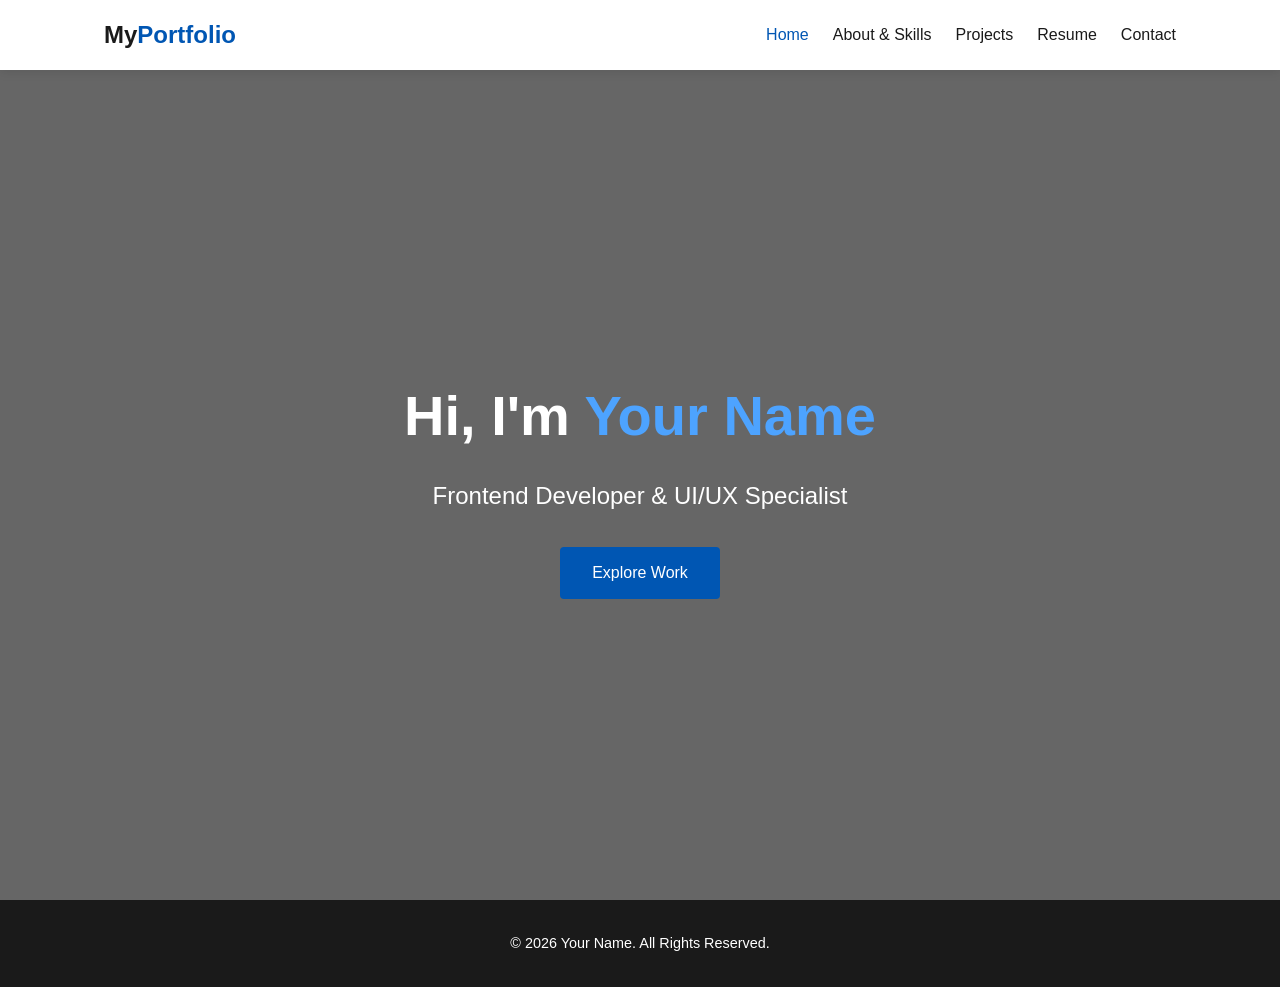
<file: index.html>
<!DOCTYPE html>
<html lang="en">
<head>
    <meta charset="UTF-8">
    <meta name="viewport" content="width=device-width, initial-scale=1.0">
    <title>Home | Portfolio</title>
    <link rel="stylesheet" href="https://cloudflare.com">
    <link rel="stylesheet" href="style.css">
</head>
<body>
    <nav class="navbar">
        <div class="nav-container">
            <a href="index.html" class="logo">My<span>Portfolio</span></a>
            <ul class="nav-links" id="nav-links">
                <li><a href="index.html" class="active">Home</a></li>
                <li><a href="about.html">About & Skills</a></li>
                <li><a href="projects.html">Projects</a></li>
                <li><a href="resume.html">Resume</a></li>
                <li><a href="contact.html">Contact</a></li>
            </ul>
            <div class="menu-toggle" id="mobile-menu"><i class="fas fa-bars"></i></div>
        </div>
    </nav>
    <main class="main-content">
        <section class="hero-section">
            <div class="hero-content">
                <h1>Hi, I'm <span class="highlight">Your Name</span></h1>
                <p>Frontend Developer & UI/UX Specialist</p>
                <a href="project.html" class="btn">Explore Work</a>
            </div>
        </section>
    </main>
    <footer><p>&copy; 2026 Your Name. All Rights Reserved.</p></footer>
    <script src="script.js"></script>
</body>
</html>
</file>
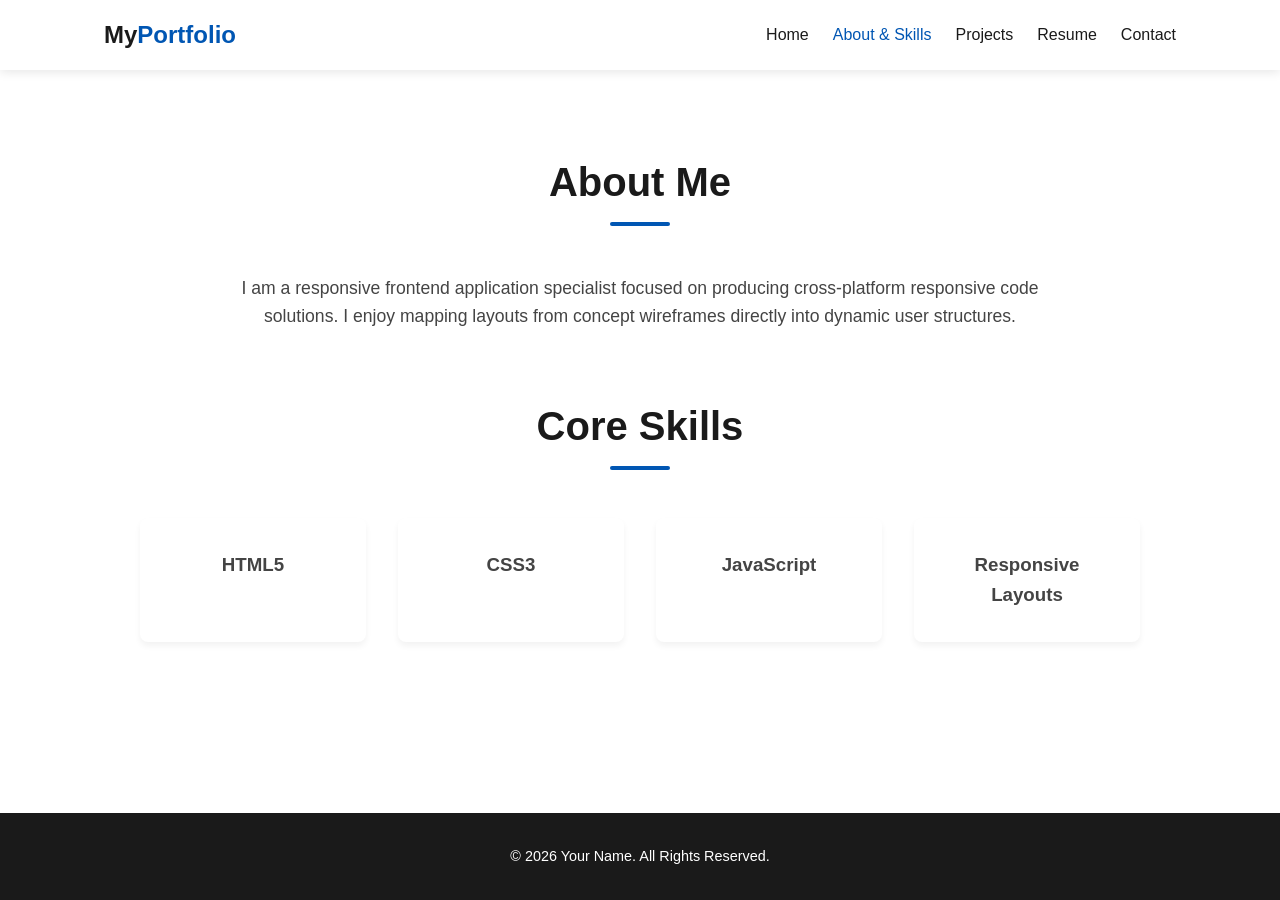
<file: about.html>
<!DOCTYPE html>
<html lang="en">
<head>
    <meta charset="UTF-8">
    <meta name="viewport" content="width=device-width, initial-scale=1.0">
    <title>About | Portfolio</title>
    <link rel="stylesheet" href="https://cloudflare.com">
    <link rel="stylesheet" href="style.css">
</head>
<body>
    <nav class="navbar">
        <div class="nav-container">
            <a href="index.html" class="logo">My<span>Portfolio</span></a>
            <ul class="nav-links" id="nav-links">
                <li><a href="index.html">Home</a></li>
                <li><a href="about.html" class="active">About & Skills</a></li>
                <li><a href="projects.html">Projects</a></li>
                <li><a href="resume.html">Resume</a></li>
                <li><a href="contact.html">Contact</a></li>
            </ul>
            <div class="menu-toggle" id="mobile-menu"><i class="fas fa-bars"></i></div>
        </div>
    </nav>
    <main class="main-content">
        <section class="page-section">
            <h2 class="page-title">About Me</h2>
            <div class="about-container">
                <div class="about-text">
                    <p>I am a responsive frontend application specialist focused on producing cross-platform responsive code solutions. I enjoy mapping layouts from concept wireframes directly into dynamic user structures.</p>
                </div>
            </div>
            <h2 class="page-title">Core Skills</h2>
            <div class="skills-grid">
                <div class="skill-card"><i class="fab fa-html5"></i><h3>HTML5</h3></div>
                <div class="skill-card"><i class="fab fa-css3-alt"></i><h3>CSS3</h3></div>
                <div class="skill-card"><i class="fab fa-js"></i><h3>JavaScript</h3></div>
                <div class="skill-card"><i class="fas fa-mobile-alt"></i><h3>Responsive Layouts</h3></div>
            </div>
        </section>
    </main>
    <footer><p>&copy; 2026 Your Name. All Rights Reserved.</p></footer>
    <script src="script.js"></script>
</body>
</html>
</file>
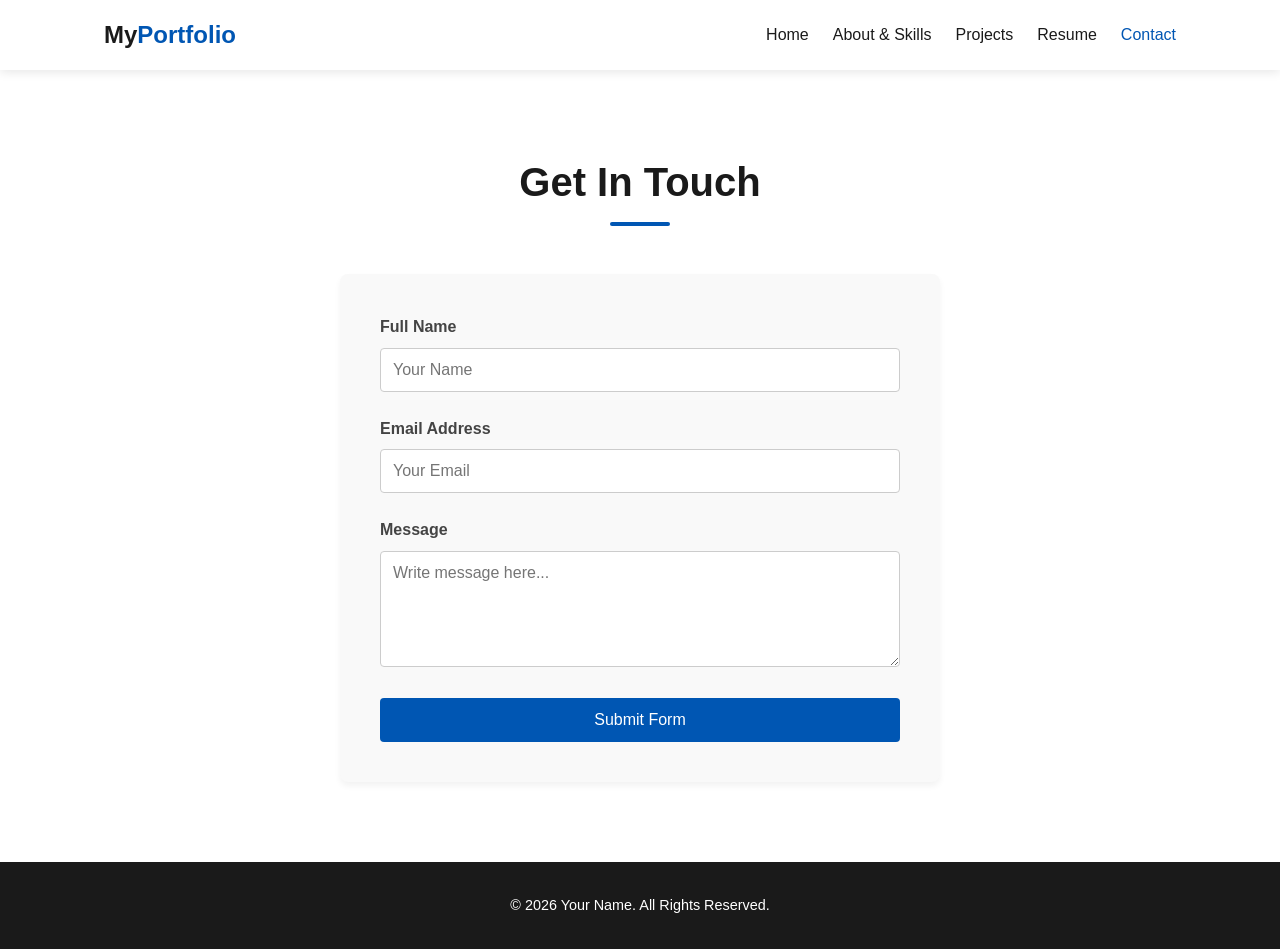
<file: contact.html>
<!DOCTYPE html>
<html lang="en">
<head>
    <meta charset="UTF-8">
    <meta name="viewport" content="width=device-width, initial-scale=1.0">
    <title>Contact | Portfolio</title>
    <link rel="stylesheet" href="https://cloudflare.com">
    <link rel="stylesheet" href="style.css">
</head>
<body>
    <nav class="navbar">
        <div class="nav-container">
            <a href="index.html" class="logo">My<span>Portfolio</span></a>
            <ul class="nav-links" id="nav-links">
                <li><a href="index.html">Home</a></li>
                <li><a href="about.html">About & Skills</a></li>
                <li><a href="projects.html">Projects</a></li>
                <li><a href="resume.html">Resume</a></li>
                <li><a href="contact.html" class="active">Contact</a></li>
            </ul>
            <div class="menu-toggle" id="mobile-menu"><i class="fas fa-bars"></i></div>
        </div>
    </nav>
    <main class="main-content">
        <section class="page-section">
            <h2 class="page-title">Get In Touch</h2>
            <div class="contact-container">
                <form id="contact-form">
                    <div class="form-group">
                        <label for="name">Full Name</label>
                        <input type="text" id="name" placeholder="Your Name">
                        <span class="error-msg" id="name-error">Name is required (min 3 characters).</span>
                    </div>
                    <div class="form-group">
                        <label for="email">Email Address</label>
                        <input type="email" id="email" placeholder="Your Email">
                        <span class="error-msg" id="email-error">Enter a valid email address.</span>
                    </div>
                    <div class="form-group">
                        <label for="message">Message</label>
                        <textarea id="message" rows="5" placeholder="Write message here..."></textarea>
                        <span class="error-msg" id="message-error">Message must be at least 10 characters long.</span>
                    </div>
                    <button type="submit" class="btn" style="width:100%;">Submit Form</button>
                    <div id="form-success" class="success-msg">Message validated and processed!</div>
                </form>
            </div>
        </section>
    </main>
    <footer><p>&copy; 2026 Your Name. All Rights Reserved.</p></footer>
    <script src="script.js"></script>
</body>
</html>
</file>
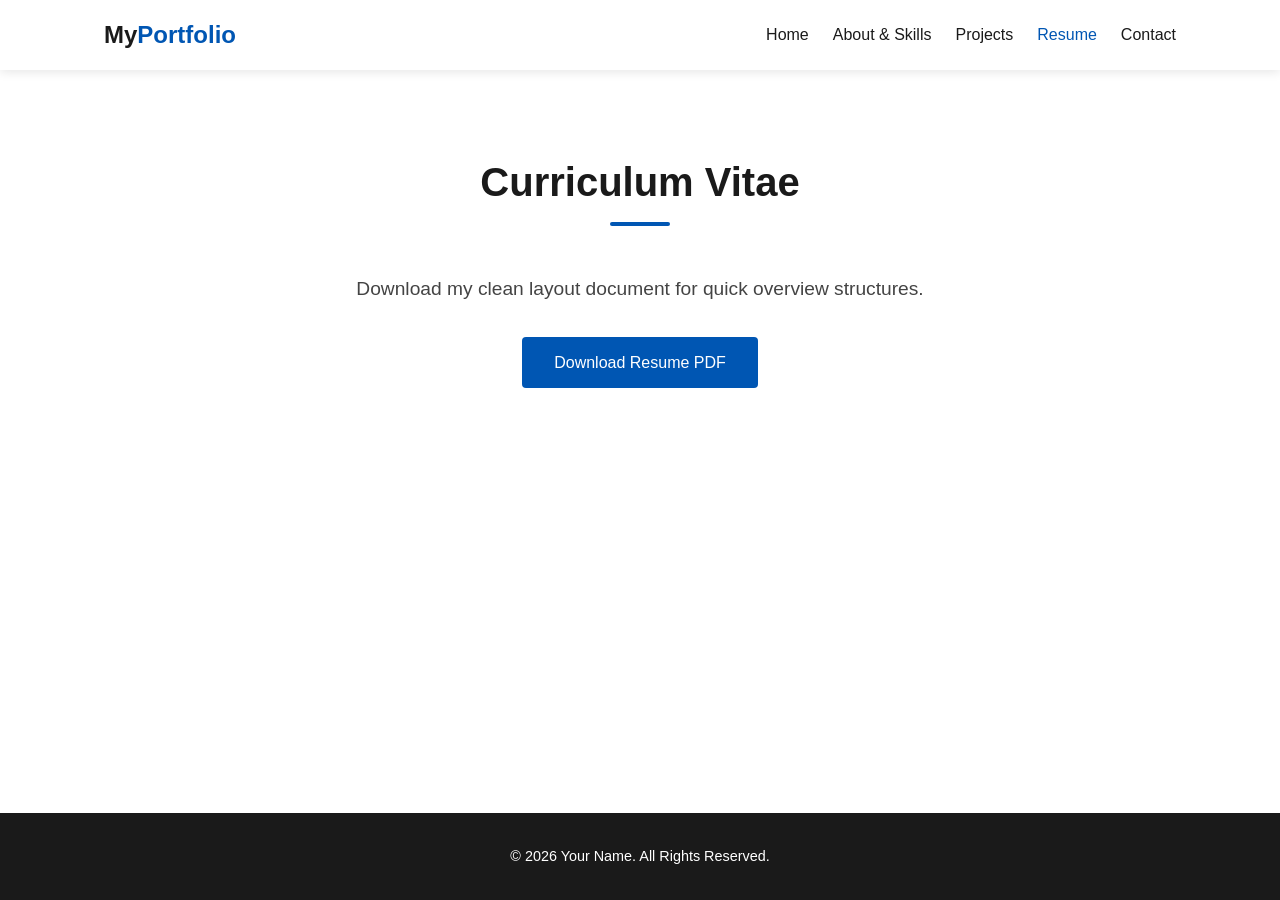
<file: resume.html>
<!DOCTYPE html>
<html lang="en">
<head>
    <meta charset="UTF-8">
    <meta name="viewport" content="width=device-width, initial-scale=1.0">
    <title>Resume | Portfolio</title>
    <link rel="stylesheet" href="https://cloudflare.com">
    <link rel="stylesheet" href="style.css">
</head>
<body>
    <nav class="navbar">
        <div class="nav-container">
            <a href="index.html" class="logo">My<span>Portfolio</span></a>
            <ul class="nav-links" id="nav-links">
                <li><a href="index.html">Home</a></li>
                <li><a href="about.html">About & Skills</a></li>
                <li><a href="projects.html">Projects</a></li>
                <li><a href="resume.html" class="active">Resume</a></li>
                <li><a href="contact.html">Contact</a></li>
            </ul>
            <div class="menu-toggle" id="mobile-menu"><i class="fas fa-bars"></i></div>
        </div>
    </nav>
    <main class="main-content">
        <section class="page-section text-center">
            <h2 class="page-title">Curriculum Vitae</h2>
            <div class="resume-container">
                <p class="resume-text">Download my clean layout document for quick overview structures.</p>
                <a href="#" download class="btn"><i class="fas fa-download"></i> Download Resume PDF</a>
            </div>
        </section>
    </main>
    <footer><p>&copy; 2026 Your Name. All Rights Reserved.</p></footer>
    <script src="script.js"></script>
</body>
</html>
</file>
<file: style.css>
/* Base Reset & Variables */
:root {
    --primary-color: #0056b3;
    --secondary-color: #1a1a1a;
    --light-bg: #f9f9f9;
    --text-color: #444;
    --white: #ffffff;
    --error-color: #dc3545;
    --success-color: #28a745;
    --transition: all 0.3s ease-in-out;
}

* {
    margin: 0;
    padding: 0;
    box-sizing: border-box;
}

body {
    font-family: 'Segoe UI', Tahoma, Geneva, Verdana, sans-serif;
    line-height: 1.6;
    color: var(--text-color);
    background-color: var(--white);
    display: flex;
    flex-direction: column;
    min-height: 100vh;
}

/* Navigation Bar */
.navbar {
    position: fixed;
    top: 0;
    left: 0;
    width: 100%;
    background-color: var(--white);
    box-shadow: 0 2px 10px rgba(0, 0, 0, 0.1);
    z-index: 1000;
}

.nav-container {
    display: flex;
    justify-content: space-between;
    align-items: center;
    max-width: 1200px;
    margin: 0 auto;
    padding: 1rem 5%;
}

.logo {
    font-size: 1.5rem;
    font-weight: 700;
    text-decoration: none;
    color: var(--secondary-color);
}

.logo span {
    color: var(--primary-color);
}

.nav-links {
    display: flex;
    list-style: none;
}

.nav-links li {
    margin-left: 1.5rem;
}

.nav-links a {
    text-decoration: none;
    color: var(--secondary-color);
    font-weight: 500;
    transition: var(--transition);
}

.nav-links a:hover, .nav-links a.active {
    color: var(--primary-color);
}

.menu-toggle {
    display: none;
    font-size: 1.5rem;
    cursor: pointer;
}

/* Page Layout Template */
.main-content {
    flex: 1;
    padding-top: 70px; /* Offset for fixed navbar */
}

.page-section {
    padding: 5rem 10%;
}

.bg-light {
    background-color: var(--light-bg);
}

.page-title {
    font-size: 2.5rem;
    color: var(--secondary-color);
    text-align: center;
    margin-bottom: 3rem;
    position: relative;
}

.page-title::after {
    content: '';
    display: block;
    width: 60px;
    height: 4px;
    background-color: var(--primary-color);
    margin: 0.5rem auto 0;
    border-radius: 2px;
}

/* Reusable UI Components */
.btn {
    display: inline-block;
    background-color: var(--primary-color);
    color: var(--white);
    padding: 0.8rem 2rem;
    border: none;
    border-radius: 4px;
    font-size: 1rem;
    cursor: pointer;
    text-decoration: none;
    transition: var(--transition);
}

.btn:hover {
    background-color: #004085;
    transform: translateY(-2px);
    box-shadow: 0 4px 10px rgba(0, 0, 0, 0.15);
}

/* --- HOME PAGE SPECIFIC --- */
.hero-section {
    height: calc(100vh - 70px);
    background: linear-gradient(rgba(0, 0, 0, 0.6), rgba(0, 0, 0, 0.6)), 
                url('https://unsplash.com') no-repeat center center/cover;
    display: flex;
    justify-content: center;
    align-items: center;
    text-align: center;
    color: var(--white);
}

.hero-content h1 { font-size: 3.5rem; margin-bottom: 1rem; }
.hero-content .highlight { color: #4da3ff; }
.hero-content p { font-size: 1.5rem; margin-bottom: 2rem; }

/* --- ABOUT & SKILLS PAGE SPECIFIC --- */
.about-container { max-width: 800px; margin: 0 auto 4rem auto; text-align: center; }
.about-text p { margin-bottom: 1.5rem; font-size: 1.1rem; }
.skills-grid {
    display: grid;
    grid-template-columns: repeat(auto-fit, minmax(150px, 1fr));
    gap: 2rem;
    max-width: 1000px;
    margin: 0 auto;
}
.skill-card {
    background-color: var(--white);
    padding: 2rem;
    text-align: center;
    border-radius: 8px;
    box-shadow: 0 4px 6px rgba(0,0,0,0.05);
    transition: var(--transition);
}
.skill-card i { font-size: 3rem; color: var(--primary-color); margin-bottom: 1rem; }
.skill-card:hover { transform: translateY(-5px); box-shadow: 0 8px 15px rgba(0,0,0,0.1); }

/* --- PROJECTS PAGE SPECIFIC --- */
.projects-grid {
    display: grid;
    grid-template-columns: repeat(auto-fit, minmax(300px, 1fr));
    gap: 2.5rem;
    max-width: 1200px;
    margin: 0 auto;
}
.project-card {
    background-color: var(--white);
    border-radius: 8px;
    overflow: hidden;
    box-shadow: 0 4px 10px rgba(0,0,0,0.08);
    transition: var(--transition);
}
.project-img img { width: 100%; height: 200px; object-fit: cover; }
.project-info { padding: 1.5rem; }
.project-info h3 { margin-bottom: 0.5rem; color: var(--secondary-color); }
.project-info p { font-size: 0.95rem; margin-bottom: 1.5rem; }
.project-link { text-decoration: none; color: var(--primary-color); font-weight: bold; display: inline-flex; align-items: center; gap: 0.5rem; }
.project-link:hover { text-decoration: underline; }
.project-card:hover { transform: translateY(-5px); box-shadow: 0 10px 20px rgba(0,0,0,0.15); }

/* --- RESUME PAGE SPECIFIC --- */
.resume-container { max-width: 700px; margin: 0 auto; text-align: center; }
.resume-text { font-size: 1.2rem; margin-bottom: 2rem; }

/* --- CONTACT PAGE SPECIFIC --- */
.contact-container {
    max-width: 600px;
    margin: 0 auto;
    background-color: var(--light-bg);
    padding: 2.5rem;
    border-radius: 8px;
    box-shadow: 0 4px 6px rgba(0,0,0,0.05);
}
.form-group { margin-bottom: 1.5rem; }
.form-group label { display: block; font-weight: 600; margin-bottom: 0.5rem; }
.form-group input, .form-group textarea {
    width: 100%; padding: 0.75rem; border: 1px solid #ccc; border-radius: 4px; font-family: inherit; font-size: 1rem; outline: none; transition: var(--transition);
}
.form-group input:focus, .form-group textarea:focus { border-color: var(--primary-color); box-shadow: 0 0 5px rgba(0, 86, 179, 0.2); }
.error-msg { color: var(--error-color); font-size: 0.85rem; display: none; margin-top: 0.25rem; }
.success-msg { color: var(--success-color); text-align: center; font-weight: bold; margin-top: 1rem; display: none; }

/* Footer */
footer {
    background-color: var(--secondary-color);
    color: var(--white);
    text-align: center;
    padding: 2rem;
    font-size: 0.9rem;
    margin-top: auto;
}

/* Responsive Media Queries */
@media (max-width: 768px) {
    .page-section { padding: 4rem 5%; }
    .menu-toggle { display: block; }
    .nav-links {
        position: absolute; top: 60px; left: -100%; width: 100%; height: calc(100vh - 60px);
        background-color: var(--white); flex-direction: column; align-items: center; justify-content: center;
        transition: 0.4s ease; box-shadow: 0 4px 10px rgba(0,0,0,0.1);
    }
    .nav-links.active { left: 0; }
    .nav-links li { margin: 1.5rem 0; }
    .hero-content h1 { font-size: 2.5rem; }
    .hero-content p { font-size: 1.2rem; }
}
</file>
